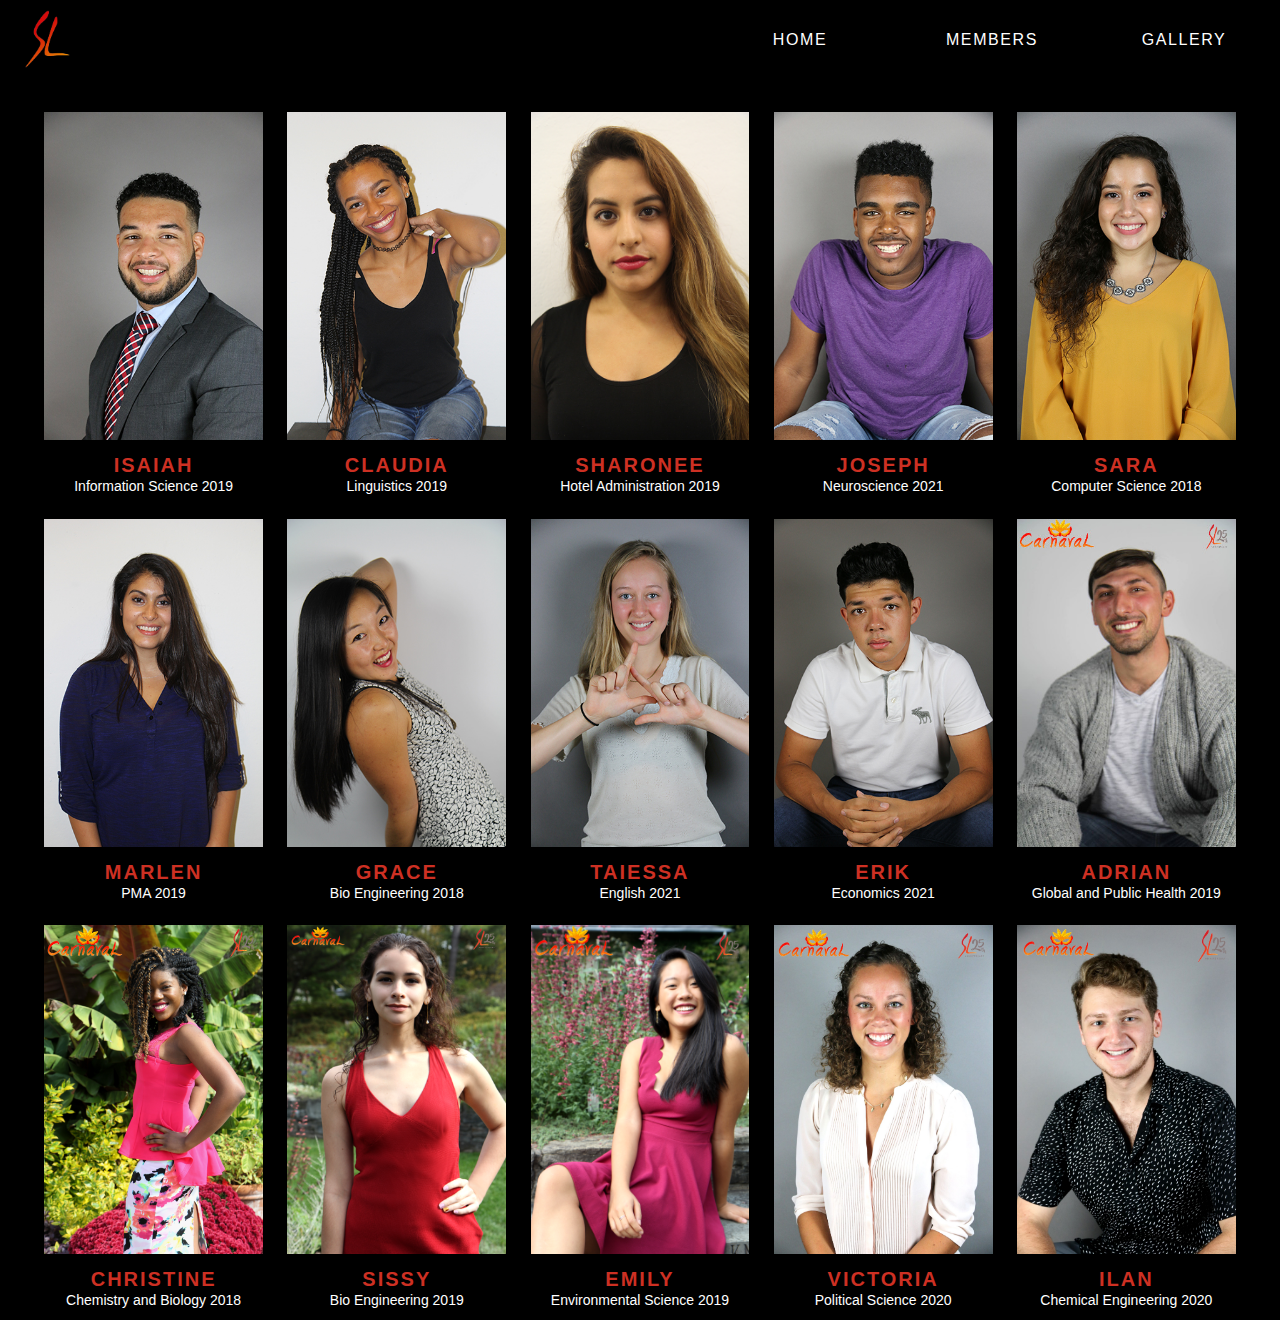
<file: members.html>
<!DOCTYPE html>
<html>
  <head>
    <meta charset="utf-8">
    <title>Dancers</title>
    <link rel="stylesheet" type="text/css" href="style/all.css" media="all"/>
    <script src="scripts/jquery-3.2.1.min.js" type="text/javascript"></script>
    <script src="scripts/biohover.js" type="text/javascript"></script>
    <script src="scripts/mobilemenu.js" type="text/javascript"></script>
  </head>
  <body>

    <div class="navbar">

      <!-- logo received from Sabor Latin Dance's president-->
      <img id="logo" src="images/SLlogo.png" alt="logo">

        <a class="linkcontainer" href="gallery.html">
          <div class="links">
            GALLERY
          </div>
        </a>

        <a class="linkcontainer" href="members.html">
          <div class="links">
            MEMBERS
          </div>
        </a>

        <a class="linkcontainer" href="index.html">
          <div class="links">
            HOME
          </div>
        </a>

        <div class="mobilemenu">

          <div class="bar"></div>
          <div class="bar"></div>
          <div class="bar"></div>

        </div>

    </div>

    <div class="mobilelinkpage">

      <div class="exit">
        <div id="exitX">
          <p>&#xd7;</p>
        </div>
      </div>

      <div class="mobilelinksection">

        <div class="verticalcenterlinks">

          <div class="mobilelinkcontainer">
            <a href="index.html">HOME</a>
          </div>

          <div class="mobilelinkcontainer">
            <a href="members.html">MEMBERS</a>
          </div>

          <div class="mobilelinkcontainer">
            <a href="gallery.html">GALLERY</a>
          </div>

        </div>

      </div>


    </div>


    <div class="membergrid">

      <!-- image given to us by Sabor Dance Group's president -->
      <div class="profileblock">
        <div class="profileblockhover">
          <div class="bioblock">
            <p> Isaiah is a student in Arts & Sciences. Majoring in Urban and Regional Studies as well as Information Science.
              His Extracurricular activities includes: Ronald E. McNair Scholars, Phi Sigma Pi, Research Assistant at the Social
              Dynamics Laboratory.</p>
          </div>
          <img src="images/isaiah.JPG" alt="edna">
        </div>
        <p class="name">ISAIAH</p>
        <p class="year">Information Science 2019</p>
        <p class="bio">This is a place holder bio. We could not get the official bio from the members since they all are so busy with finals.</p>
      </div>

      <div class="profileblock">
        <div class="profileblockhover">
          <div class="bioblock">
            <p>Claudia is a student in Arts and Science, majoring in Linguistics. Her extracurricular activities includes:
            Puerto Rican Student Association</p>
          </div>
          <img src="images/claudia.JPG" alt="edna">
        </div>
        <p class="name">CLAUDIA</p>
        <p class="year">Linguistics 2019</p>
        <p class="bio">This is a place holder bio. We could not get the official bio from the members since they all are so busy with finals.</p>
      </div>


      <div class="profileblock">
        <div class="profileblockhover">
          <div class="bioblock">
            <p> Sharonee is a student in the College of Business-Hotel School. Hotel Administration. Her extarcurricular includes:
            Alpha Eta Rho Aviation Business Fraternity, National
            Society of Minorities in Hospitality Club, Air & Sea Hospitality Club</p>
          </div>
          <img src="images/edna.JPG" alt="edna">
        </div>
        <p class="name">SHARONEE</p>
        <p class="year">Hotel Administration 2019</p>
        <p class="bio">This is a place holder bio. We could not get the official bio from the members since they all are so busy with finals.</p>
      </div>

      <div class="profileblock">
        <div class="profileblockhover">
          <div class="bioblock">
            <p>This is a place holder bio. We could not get the official bio from the members since they all are so busy with finals.</p>
          </div>
          <img src="images/josephmartinez.JPG" alt="edna">
        </div>
        <p class="name">JOSEPH</p>
        <p class="year">Neuroscience 2021</p>
        <p class="bio">This is a place holder bio. We could not get the official bio from the members since they all are so busy with finals.</p>
      </div>

      <div class="profileblock">
        <div class="profileblockhover">
          <div class="bioblock">
            <p>This is a place holder bio. We could not get the official bio from the members since they all are so busy with finals.</p>
          </div>
          <img src="images/yellowgirl.JPG" alt="edna">
        </div>
        <p class="name">SARA</p>
        <p class="year">Computer Science 2018</p>
        <p class="bio">This is a place holder bio. We could not get the official bio from the members since they all are so busy with finals.</p>
      </div>

      <div class="profileblock">
        <div class="profileblockhover">
          <div class="bioblock">
            <p>This is a place holder bio. We could not get the official bio from the members since they all are so busy with finals.</p>
          </div>
          <img src="images/marlen.JPG" alt="edna">
        </div>
        <p class="name">MARLEN</p>
        <p class="year">PMA 2019</p>
        <p class="bio">This is a place holder bio. We could not get the official bio from the members since they all are so busy with finals.</p>
      </div>

      <div class="profileblock">
        <div class="profileblockhover">
          <div class="bioblock">
            <p>This is a place holder bio. We could not get the official bio from the members since they all are so busy with finals.</p>
          </div>
          <img src="images/grace.JPG" alt="edna">
        </div>
        <p class="name">GRACE</p>
        <p class="year">Bio Engineering 2018</p>
        <p class="bio">This is a place holder bio. We could not get the official bio from the members since they all are so busy with finals.</p>
      </div>

      <div class="profileblock">
        <div class="profileblockhover">
          <div class="bioblock">
            <p>This is a place holder bio. We could not get the official bio from the members since they all are so busy with finals.</p>
          </div>
          <img src="images/taiessa.JPG" alt="edna">
        </div>
        <p class="name">TAIESSA</p>
        <p class="year">English 2021</p>
        <p class="bio">This is a place holder bio. We could not get the official bio from the members since they all are so busy with finals.</p>
      </div>

      <div class="profileblock">
        <div class="profileblockhover">
          <div class="bioblock">
            <p>This is a place holder bio. We could not get the official bio from the members since they all are so busy with finals.</p>
          </div>
          <img src="images/erik.JPG" alt="edna">
        </div>
        <p class="name">ERIK</p>
        <p class="year">Economics 2021</p>
        <p class="bio">This is a place holder bio. We could not get the official bio from the members since they all are so busy with finals.</p>
      </div>

      <div class="profileblock">
        <div class="profileblockhover">
          <div class="bioblock">
            <p>Adrian is a student in the College of Human Ecology. Majoring in Global and Public Health.
              His extracurricular activities includes: MEChA de Cornell</p>
          </div>
          <img src="images/adrian.jpg" alt="edna">
        </div>
        <p class="name">ADRIAN</p>
        <p class="year">Global and Public Health 2019</p>
        <p class="bio">This is a place holder bio. We could not get the official bio from the members since they all are so busy with finals.</p>
      </div>


      <div class="profileblock">
        <div class="profileblockhover">
          <div class="bioblock">
            <p> Christine is a student in the College of Arts and Sciences.
              Majoring in Chemistry and Chemical Biology. Her extracurricular activities include:
              Treasurer for Omega Phi Beta Sorority Incorporated, Treasurer for XAE Honors
              Fraternity, member of the Biology Scholar Program and mentor for the
              Pre-medical Minority Mentorship Program</p>
          </div>
          <img src="images/ChrisJprofile.png" alt="edna">
        </div>
        <p class="name">CHRISTINE</p>
        <p class="year">Chemistry and Biology 2018</p>
        <p class="bio">This is a place holder bio. We could not get the official bio from the members since they all are so busy with finals.</p>
      </div>



      <div class="profileblock">
        <div class="profileblockhover">
          <div class="bioblock">
            <p>This is a place holder bio. We could not get the official bio from the members since they all are so busy with finals.</p>
          </div>
          <img src="images/Sissyprofile.png" alt="edna">
        </div>
        <p class="name">SISSY</p>
        <p class="year">Bio Engineering 2019</p>
        <p class="bio">This is a place holder bio. We could not get the official bio from the members since they all are so busy with finals.</p>
      </div>

      <div class="profileblock">
        <div class="profileblockhover">
          <div class="bioblock">
            <p>Emily is a student in the College of Agriculture and Life Sciences
            Majoring in Environmental and Sustainability Science. Her extarcurricular include
            Cornell Bhangra, Alpha Phi Omega, Willard Straight Resource Center, Blossey Lab</p>
          </div>
          <img src="images/Emilyprofile.png" alt="edna">
        </div>
        <p class="name">EMILY</p>
        <p class="year">Environmental Science 2019</p>
        <p class="bio">This is a place holder bio. We could not get the official bio from the members since they all are so busy with finals.</p>
      </div>


  <!--we did not get enough members so we only had 13 added 2 more for visual effect-->
      <div class="profileblock">
        <div class="profileblockhover">
          <div class="bioblock">
            <p>Hometown: Boulder, Colorado
Campus Involvement: Cornell Political Union, Track and Field/Cross Country </p>
          </div>
          <img src="images/victoria.jpg" alt="edna">
        </div>
        <p class="name">VICTORIA</p>
        <p class="year">Political Science 2020</p>
        <p class="bio">Hometown: Boulder, Colorado
Campus Involvement: Cornell Political Union, Track and Field/Cross Country </p>
      </div>


      <div class="profileblock">
        <div class="profileblockhover">
          <div class="bioblock">
            <p>Campus Involvement: Ballroom Dance Club, Baseball Club Team </p>
          </div>
          <img src="images/ilan.jpg" alt="edna">
        </div>
        <p class="name">ILAN</p>
        <p class="year">Chemical Engineering 2020</p>
        <p class="bio">Campus Involvement: Ballroom Dance Club, Baseball Club Team </p>
      </div>



    </div>
  </body>
</html>
</file>
<file: style/all.css>
* {
  margin: 0;
  padding: 0;
}
body, html{
  height: 100%;
  background-color: black;
}

/** navigation bar */
.navbar {
  width: 100%;
  height: 80px;
  background: black;
  position: fixed;
  z-index: 3;
}

#logo {
  max-height: 60px;
  margin-top: 10px;
  margin-left: 25px;
}

.linkcontainer {
  height: 100%;
  float: right;
  display: flex;
  align-items: center;
  width: 15%;
  text-decoration: none;
}

.links {
  font-family: arial;
  font-weight: 400;
  display: block;
  color: white;
  vertical-align: middle;
  text-decoration: none;
  margin: 0px auto;
  letter-spacing: 0.1em;

}

.linkcontainer:hover {
  background-color: #cd3023;
}

/* mobile menu*/

.mobilemenu {
  display: none;
  float: right;
  margin-right: 20px;
  margin-top: 22.5px;
  z-index: 4;
}

.bar {
  width: 30px;
  height: 5px;
  margin: 5px 5px 5px 5px;
  background-color: white;
}

.mobilelinkpage {
  height: 100vh;
  width: 100%;
  margin-left: 100%;
  z-index: 5;
  background-color: black;
  opacity: 0.9;
  position: fixed;
  transition: 0.4s linear;
}

.mobilelinkpage:active {
  margin-left: 0%;
}

.exit {
  width: 100%;
  height: 80px;
  background-color: transparent;
  position: fixed;
}

#exitX {
  float: right;
  margin-right: 20px;
  color: white;
  font-family: arial, sans-serif;
  margin-top: 10px;
  font-size: 50px;
  display: none;
}

#exitX:hover {
  color: #cd3023;
}

.mobilelinksection {
  display: flex;
  align-items: center;
  height: 100%;
}

.verticalcenterlinks {
  width: 100%;
}

.mobilelinkcontainer {
  width: 25%;
  margin: 0px auto;
  margin-top: 20px;
  margin-bottom: 20px;
  background-color: black;
  text-align: center;
}

.mobilelinkcontainer:hover {
  background-color: #cd3023;
}

.mobilelinkcontainer a {
  text-decoration: none;
  font-family: arial, sans-serif;
  color: white;
}

/** homepage photo */

#photostream {
  height: 100%;
  width: 100%;
  position: relative;
  overflow: hidden;
}

.allphotos {
  display: block;
  width: 500%;
  height: 100%;
}

.photoslide {
  float: left;
  list-style-type: none;
  width: 20%;
  height: 100%;
  object-fit: cover;
}

#photostream h1 {
  margin: 0px auto;
  color: white;
  font-size: 60px;
  font-family: brush script MT;
  font-weight: bold;
}

.about {
  padding: 100px 0px;
  background: black;
  text-align: center;
  color: white;
}

.upcomingshows {
  padding: 100px 0px;
  background: #0d0d0f;
  text-align: center;
  color: white;
}


/** homepage about block */

.abouttitle {
  font-size: 30px;
  font-family: arial;
  color: #cd3023;
  letter-spacing: 0.1em;
}

#aboutdescription {
  width: 80%;
  margin: 0px auto;
  text-align: center;
  padding-top: 20px;
  font-family: arial;
  color: #aaaaaa;
}

.showtable {
  width: 50%;
  margin: 0px auto;
  padding-top: 20px;
  font-family: arial;
}

.showtable td {
  padding-bottom: 1em;
  font-family: arial;
  font-size: 14px;
  text-align: left;
  color: #aaaaaa;
}

/**gallery*/
.grid {
  margin: 0px auto;
  width: 95%;
  padding-top: 100px;
  padding-left: 5px;
  background: black;
  overflow: hidden;
}

.column {
  float: left;
  width: 24%;
  padding-left: 10px;
}

.twocolstyle {
  clear: none;
}

.photogrid {
  max-width: 99%;
  margin: 10px 0px;
}

/**member page*/
.membergrid {
  margin: 0px auto;
  width: 95%;
  padding-top: 100px;
  background: black;
  overflow: hidden;
}

.profileblock {
  width: 18%;
  margin: 1%;
  background: black;
  float: left;
}

.profileblock img {
  max-width: 100%;
  height: auto;
  z-index: 0;
  margin: 0px auto;
}

.profileblockhover {
  width: 100%;
  height: auto;
  position: relative;
}

.bioblock {
  position: absolute;
  height: 100%;
  width: 100%;
  z-index: 1;
  background-color: #0d0d0f;
  display: none;
  align-items: center;
  opacity: 0.9;
}

.bioblock p {
  text-align: center;
  margin: 0px auto;
  color: white;
  font-family: arial;
  width: 70%;
  font-size: 14px;
  opacity: 0.85;
}

.name {
  text-align: center;
  font-family: arial;
  font-weight: bold;
  color: #cd3023;
  font-size: 20px;
  padding-top: 10px;
  letter-spacing: 0.1em;
}

.year {
  text-align: center;
  font-family: arial;
  color: white;
  font-size: 14px;
  padding-top: 1px;
}

.bio {
  font-family: arial;
  text-align: left;
  font-size: 14px;
  padding-top: 20px;
  padding-bottom: 20px;
  color: #aaaaaa;
  display: none;
}

@media only screen and (max-width: 1210px) {

  .profileblock {
    width: 31.25%;
  }

  .column {
    width: 48%;
  }

  .twocolstyle {
    clear: both;
  }
}

@media only screen and (max-width: 700px) {

  .profileblock {
    width: 70%;
    float: none;
    margin: 0px auto;
  }

  .mobilemenu, #exitX, .bio {
    display: block;
  }

  .linkcontainer {
    display: none;
  }

  .column {
    float: none;
    margin: 0px auto;
    width: 95%;
  }

  .grid {
    padding-left: 0px;
  }

  .showtable {
    width: 90%;
  }

  .showtable td, #aboutdescription, .bio {
    font-size: 13px;
  }

}
</file>
